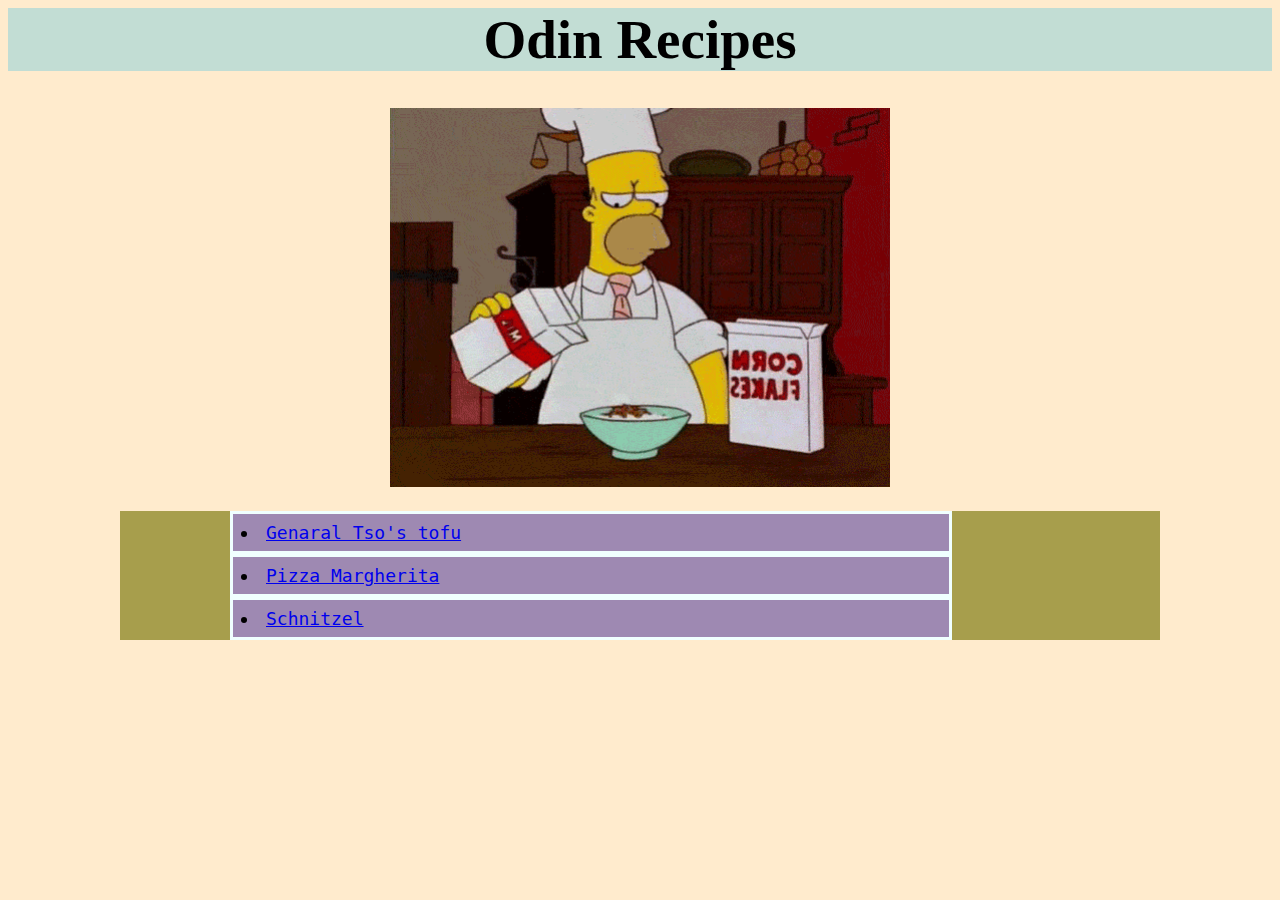
<file: index.html>
<!DOCTYPE html>
<html lang="en">
<head>
    <meta charset="utf-8">
    <title>Welcome to my kitchen!</title>
    <link rel="stylesheet" href="style.css">
</head>

<body>
    <h1 class="one">Odin Recipes</h1>
        <img src="./gif/homer.gif" alt="Homer Simpson cooking" class="homer">
        <ul class="list">
        <li><a href="./recipes/generaltso.html">Genaral Tso's tofu</a></li>
        <li><a href="./recipes/pizza.html">Pizza Margherita</a></li>
        <li><a href="./recipes/schnitzel.html">Schnitzel</a></li>
        </ul>
</body>
</html>
</file>
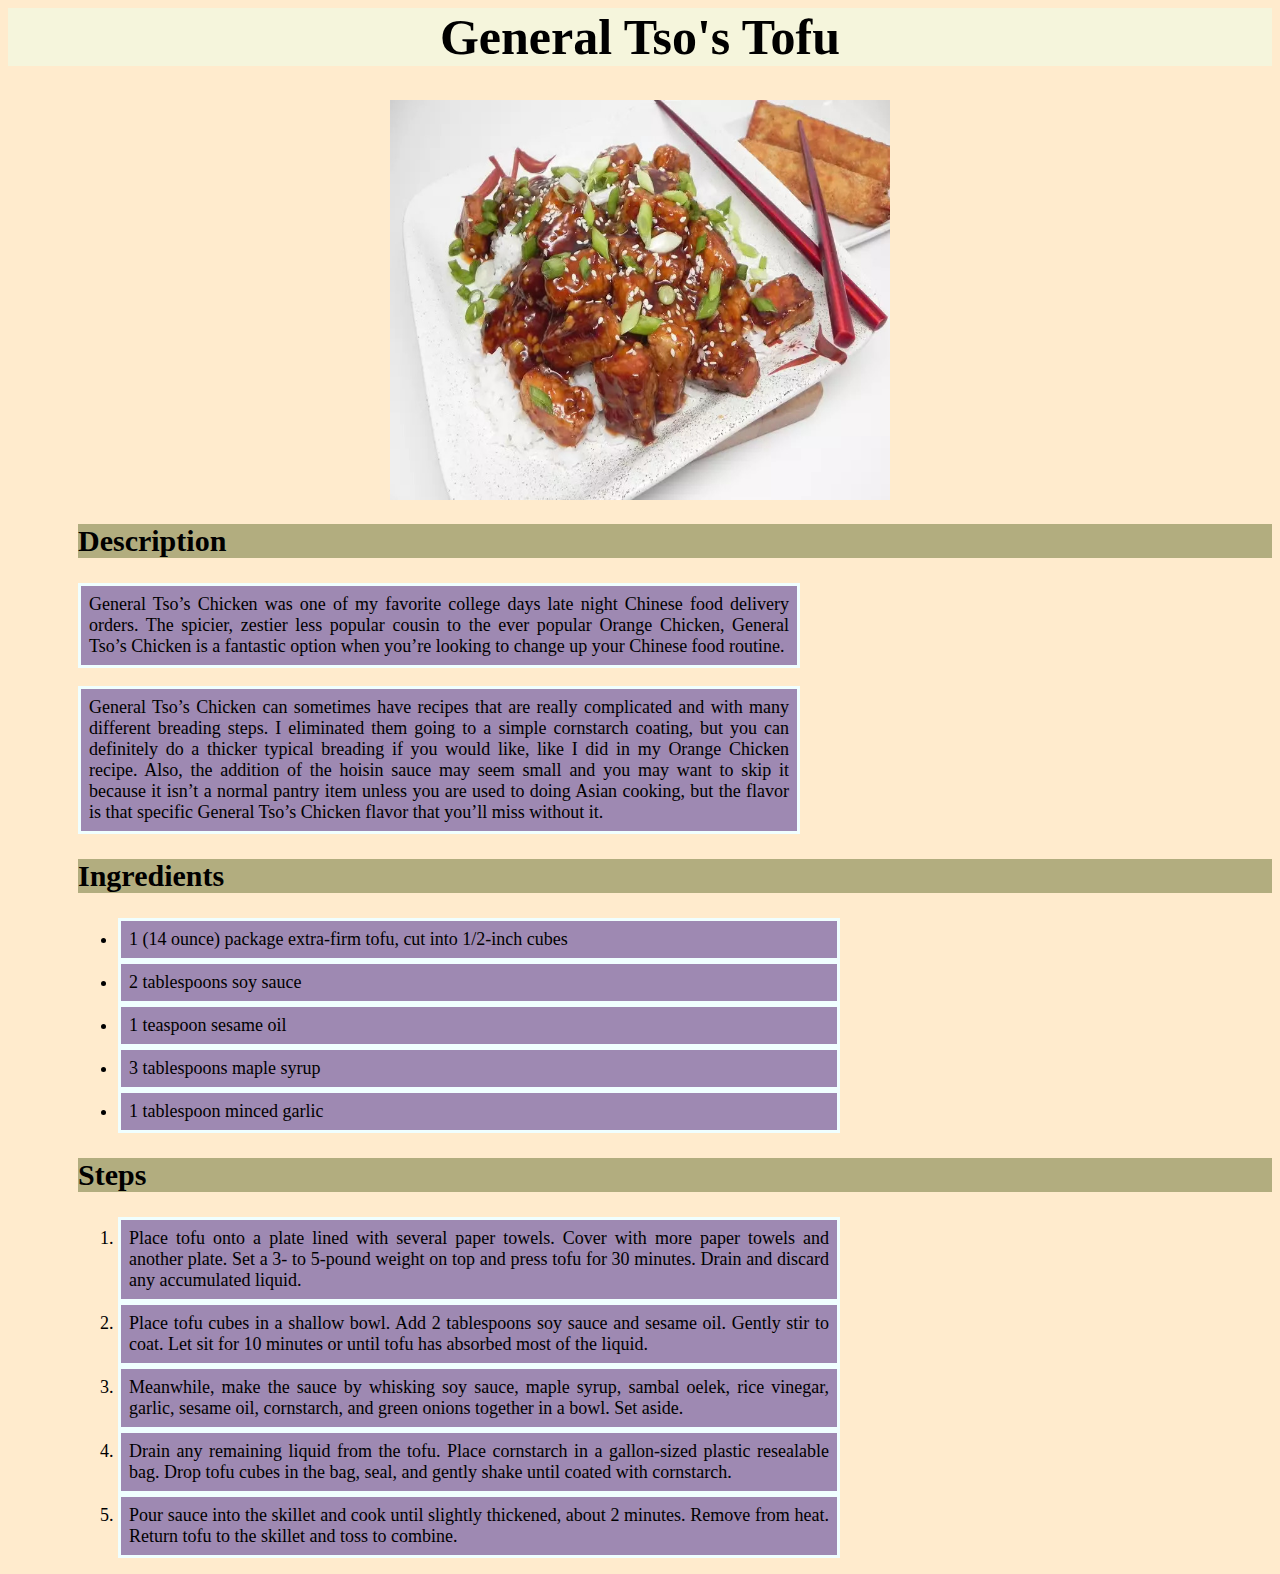
<file: recipes/generaltso.html>
<DOCTYPE! html>
    <html>
        <head>
            <meta charset="utf-8">
            <title>General Tso's tofu</title>
            <link rel="stylesheet" href="../style.css">
        </head>
        <body>
            <h1>General Tso's Tofu</h1>
                <img src="../img/tso.jpg" alt="General Tso's tofu" class="picture">
            <h2>Description</h2>
                <p>General Tso’s Chicken was one of my favorite college days late night Chinese food delivery orders. The spicier, zestier less popular cousin to the ever popular Orange Chicken, General Tso’s Chicken is a fantastic option when you’re looking to change up your Chinese food routine.</p>  
                <p>General Tso’s Chicken can sometimes have recipes that are really complicated and with many different breading steps. I eliminated them going to a simple cornstarch coating, but you can definitely do a thicker typical breading if you would like, like I did in my Orange Chicken recipe. Also, the addition of the hoisin sauce may seem small and you may want to skip it because it isn’t a normal pantry item unless you are used to doing Asian cooking, but the flavor is that specific General Tso’s Chicken flavor that you’ll miss without it.</p>
            <h2>Ingredients</h2>
                <ul>
                    <li>1 (14 ounce) package extra-firm tofu, cut into 1/2-inch cubes</li>
                    <li>2 tablespoons soy sauce</li>
                    <li>1 teaspoon sesame oil</li>
                    <li>3 tablespoons maple syrup</li>
                    <li>1 tablespoon minced garlic</li>
                </ul>
            <h2>Steps</h2>
                <ol>
                    <li>Place tofu onto a plate lined with several paper towels. Cover with more paper towels and another plate. Set a 3- to 5-pound weight on top and press tofu for 30 minutes. Drain and discard any accumulated liquid.</li>
                    <li>Place tofu cubes in a shallow bowl. Add 2 tablespoons soy sauce and sesame oil. Gently stir to coat. Let sit for 10 minutes or until tofu has absorbed most of the liquid.</li>
                    <li>Meanwhile, make the sauce by whisking soy sauce, maple syrup, sambal oelek, rice vinegar, garlic, sesame oil, cornstarch, and green onions together in a bowl. Set aside.</li>
                    <li>Drain any remaining liquid from the tofu. Place cornstarch in a gallon-sized plastic resealable bag. Drop tofu cubes in the bag, seal, and gently shake until coated with cornstarch.</li>
                    <li>Pour sauce into the skillet and cook until slightly thickened, about 2 minutes. Remove from heat. Return tofu to the skillet and toss to combine.</li>
                </ol>
        </body>
    </html>
</file>
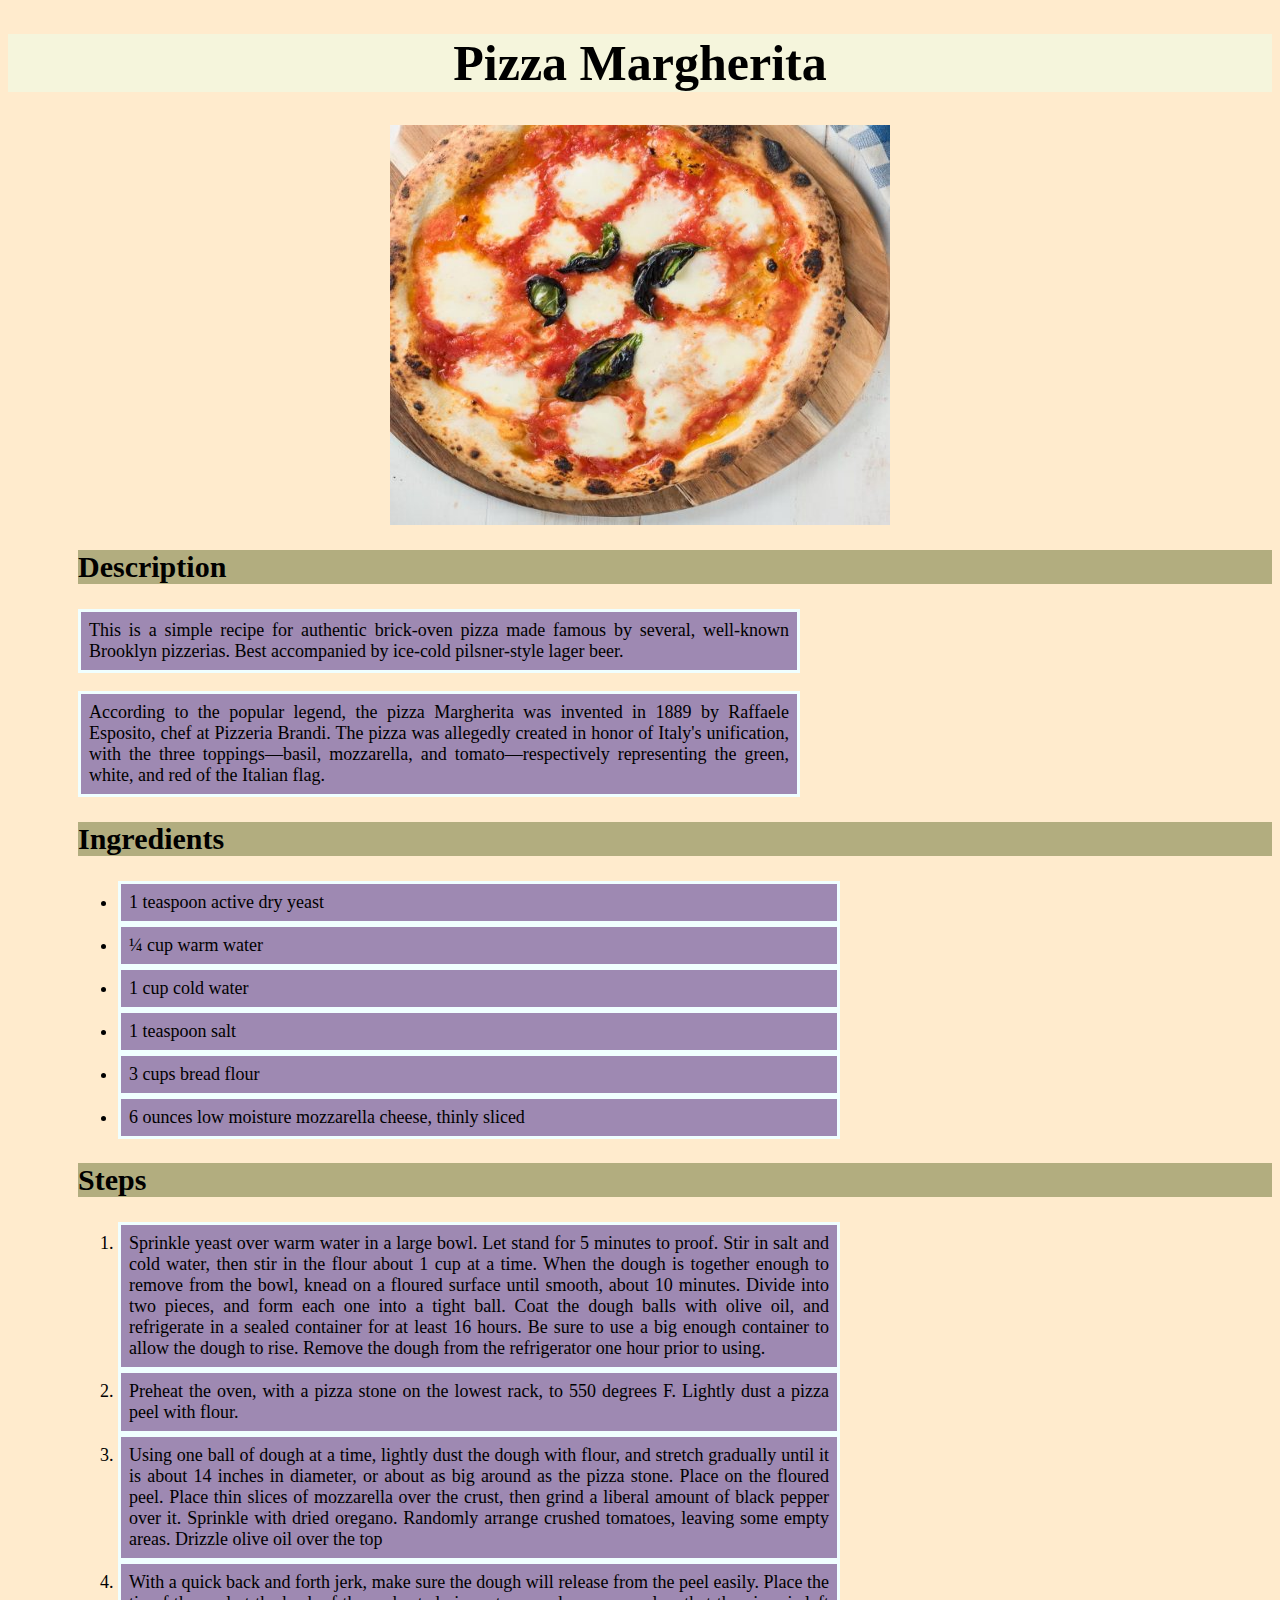
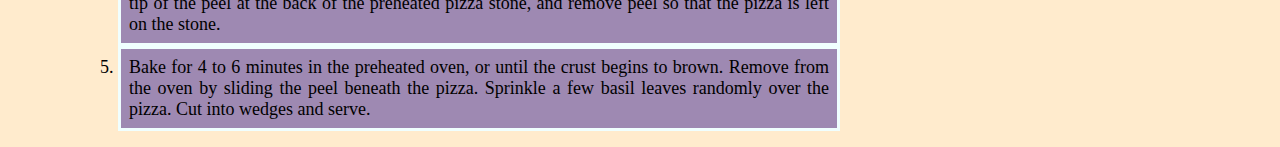
<file: recipes/pizza.html>
<!DOCTYPE html>
<html lang="en">
<head>
    <meta charset="UTF-8">
    <meta http-equiv="X-UA-Compatible" content="IE=edge">
    <meta name="viewport" content="width=device-width, initial-scale=1.0">
    <title>Margherita</title>
    <link rel="stylesheet" href="../style.css">
</head>
<body>
    <h1>Pizza Margherita</h1>
    <img src="../img/pizza.jpg" alt="Pizza Marghrita" class="picture">
    <h2>Description</h2>
        <p>This is a simple recipe for authentic brick-oven pizza made famous by several, well-known Brooklyn pizzerias. Best accompanied by ice-cold pilsner-style lager beer.</p>
        <p>According to the popular legend, the pizza Margherita was invented in 1889 by Raffaele Esposito, chef at Pizzeria Brandi. The pizza was allegedly created in honor of Italy's unification, with the three toppings—basil, mozzarella, and tomato—respectively representing the green, white, and red of the Italian flag.</p>
    <h2>Ingredients</h2>
        <ul>
            <li>1 teaspoon active dry yeast</li>
            <li>¼ cup warm water</li>
            <li>1 cup cold water</li>
            <li>1 teaspoon salt</li>
            <li>3 cups bread flour</li>
            <li>6 ounces low moisture mozzarella cheese, thinly sliced</li>
        </ul>
    <h2>Steps</h2>
        <ol>
            <li>Sprinkle yeast over warm water in a large bowl. Let stand for 5 minutes to proof. Stir in salt and cold water, then stir in the flour about 1 cup at a time. When the dough is together enough to remove from the bowl, knead on a floured surface until smooth, about 10 minutes. Divide into two pieces, and form each one into a tight ball. Coat the dough balls with olive oil, and refrigerate in a sealed container for at least 16 hours. Be sure to use a big enough container to allow the dough to rise. Remove the dough from the refrigerator one hour prior to using.</li>
            <li>Preheat the oven, with a pizza stone on the lowest rack, to 550 degrees F. Lightly dust a pizza peel with flour.</li>
            <li>Using one ball of dough at a time, lightly dust the dough with flour, and stretch gradually until it is about 14 inches in diameter, or about as big around as the pizza stone. Place on the floured peel. Place thin slices of mozzarella over the crust, then grind a liberal amount of black pepper over it. Sprinkle with dried oregano. Randomly arrange crushed tomatoes, leaving some empty areas. Drizzle olive oil over the top</li>
            <li>With a quick back and forth jerk, make sure the dough will release from the peel easily. Place the tip of the peel at the back of the preheated pizza stone, and remove peel so that the pizza is left on the stone.</li>
            <li>Bake for 4 to 6 minutes in the preheated oven, or until the crust begins to brown. Remove from the oven by sliding the peel beneath the pizza. Sprinkle a few basil leaves randomly over the pizza. Cut into wedges and serve.</li>
        </ol>
</body>
</html>
</file>
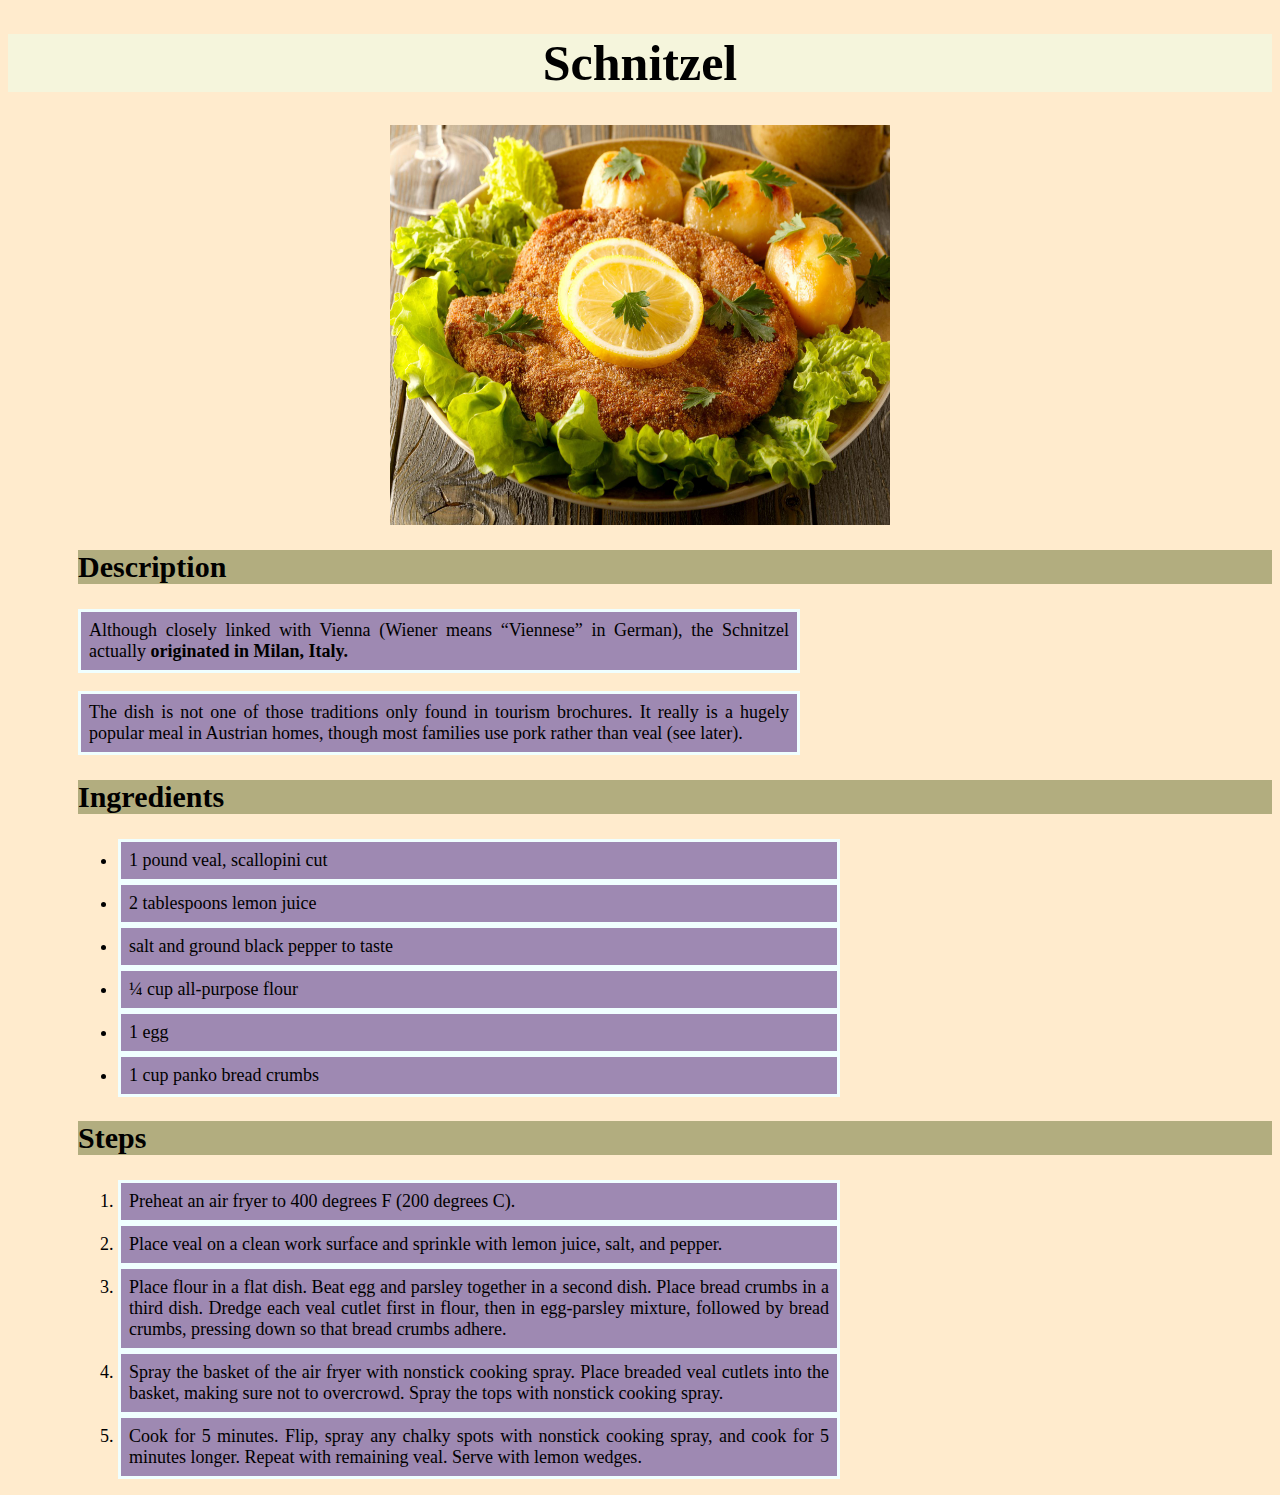
<file: recipes/schnitzel.html>
<!DOCTYPE html>
<html lang="en">
<head>
    <meta charset="UTF-8">
    <meta http-equiv="X-UA-Compatible" content="IE=edge">
    <meta name="viewport" content="width=device-width, initial-scale=1.0">
    <title>Schnitzel</title>
    <link rel="stylesheet" href="../style.css">
</head>
<body>
    <h1>Schnitzel</h1>
        <img src="../img/schnitzl.jpg" alt="Schnitzl" class="picture">
        <h2>Description</h2>
        <p>Although closely linked with Vienna (Wiener means “Viennese” in German), the Schnitzel actually <strong>originated in Milan, Italy.</strong></p>
        <p>The dish is not one of those traditions only found in tourism brochures. It really is a hugely popular meal in Austrian homes, though most families use pork rather than veal (see later).</p>
        <h2>Ingredients</h2>
            <ul>
                <li>1 pound veal, scallopini cut</li>
                <li>2 tablespoons lemon juice</li>
                <li>salt and ground black pepper to taste</li>
                <li>¼ cup all-purpose flour</li>
                <li>1 egg</li>
                <li>1 cup panko bread crumbs</li>
            </ul>
        <h2>Steps</h2>
            <ol>
                <li>Preheat an air fryer to 400 degrees F (200 degrees C).</li>
                <li>Place veal on a clean work surface and sprinkle with lemon juice, salt, and pepper.</li>
                <li>Place flour in a flat dish. Beat egg and parsley together in a second dish. Place bread crumbs in a third dish. Dredge each veal cutlet first in flour, then in egg-parsley mixture, followed by bread crumbs, pressing down so that bread crumbs adhere.</li>
                <li>Spray the basket of the air fryer with nonstick cooking spray. Place breaded veal cutlets into the basket, making sure not to overcrowd. Spray the tops with nonstick cooking spray.</li>
                <li>Cook for 5 minutes. Flip, spray any chalky spots with nonstick cooking spray, and cook for 5 minutes longer. Repeat with remaining veal. Serve with lemon wedges.</li>
            </ol>





</body>
</html>
</file>
<file: style.css>
body{
    background-color: blanchedalmond;
}
.one{
    background-color: rgb(194, 221, 212);
    text-align: center;
    font-weight: bold;
    font-size: 55px;
    font-family: "Lucida Console" monospace;
    margin-top: 0;
}
.list{
    background-color: rgba(141, 135, 37, 0.773);
    text-align: center;
    margin-left: auto;
    margin-right: auto;
    font-size: 24px;
    font-family: 'Monaco', monospace;
    max-width: 1000px;
    list-style-position: inside;
}
.homer{
    display: block;
    margin-left: auto;
    margin-right: auto;
    height: auto;
    width: 500px;
}
/* below first subpage */
.picture{
    width: 500px;
    height: 400px;
    margin-left:auto;
    margin-right: auto;
    display: block;
}
h1{
    background-color: beige;
    text-align: center;
    font-family: "Georgia" serif;
    font-weight: bold;
    font-size: 50px;
}
p,
li{

    text-align: justify;
    font-family: "Georgia" serif;
    background-color: rgb(158, 137, 178);
    padding: 8px;
    border: 3px solid azure;
    width: 700px;
    margin-right: 300px;
    margin-left: 70px;
    font-size: 18px;
}
h2{
    font-weight: bold;
    font-size: 30px;
    background-color: #b2ad7f;
    margin-left: 70px; 
}
/* second */
</file>
